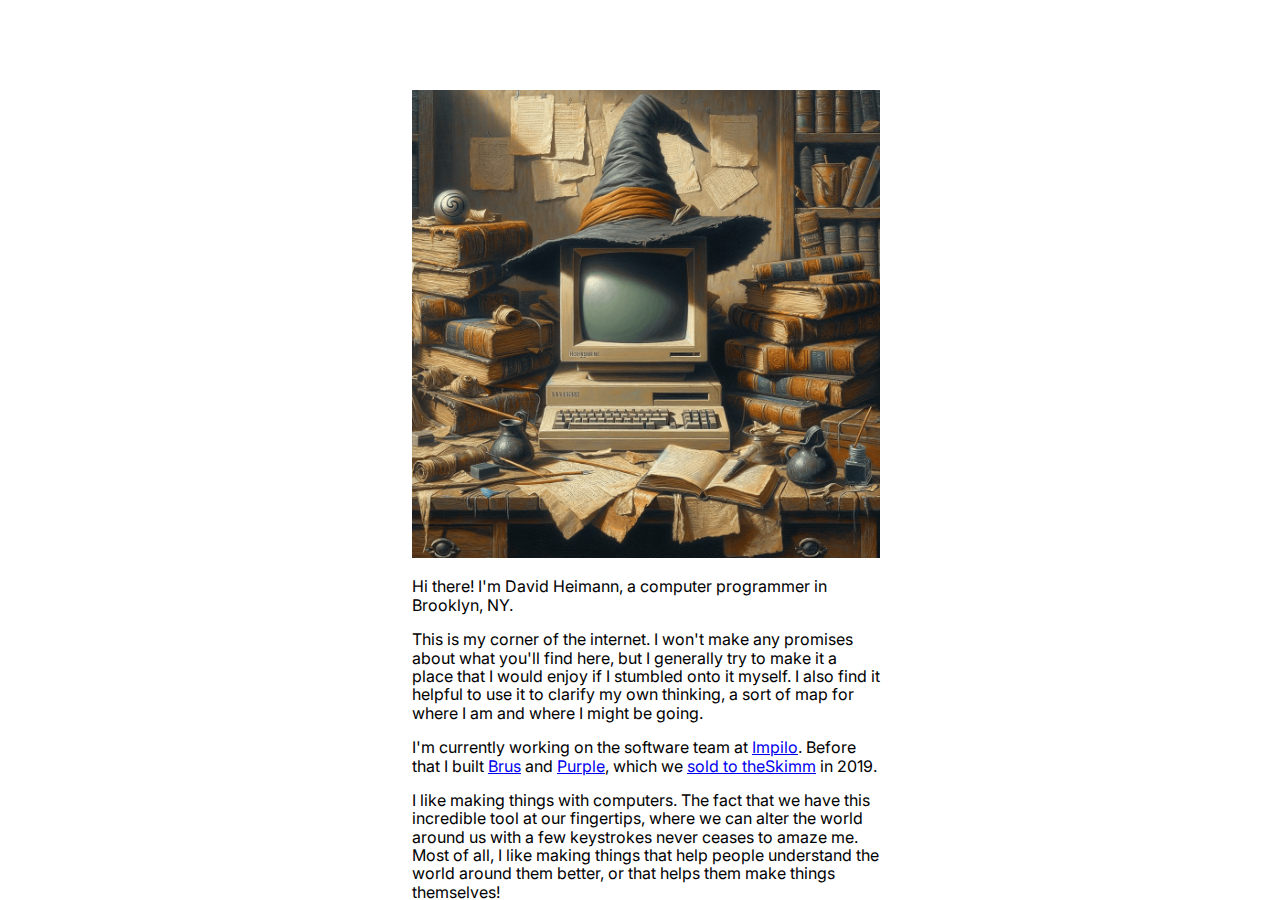
<file: index.html>
<!DOCTYPE html>
<html class="no-js" lang="">
  <head>
    <meta charset="utf-8" />
    <title>dmeh.net</title>
    <meta name="description" content="" />
    <meta name="viewport" content="width=device-width, initial-scale=1" />

    <meta property="og:title" content="" />
    <meta property="og:type" content="" />
    <meta property="og:url" content="" />
    <meta property="og:image" content="" />

    <link rel="icon" href="data:image/svg+xml,<svg xmlns=%22http://www.w3.org/2000/svg%22 viewBox=%220 0 100 100%22><text y=%22.9em%22 font-size=%2290%22>🧙‍</text></svg>">
    <link rel="apple-touch-icon" href="icon.png" />

    <link rel="stylesheet" href="css/normalize.css" />
    <link rel="stylesheet" href="css/style.css" />
    <link href="https://fonts.googleapis.com/css2?family=Inter:wght@400;500;700&display=swap" rel="stylesheet">

    <link rel="manifest" href="site.webmanifest" />
    <meta name="theme-color" content="#fbf8f3" />
  </head>

  <body>
    <body>
      <div class="wrapper">
        <div class="sidebar">
          <div class="sidebar-content">
            <h1 id="wordmark" class="main-wordmark"></h1>
            <nav>
              <ul></ul>
            </nav>
          </div>
        </div>
        <div class="main">
          <div class="main-content">
            <img src="/images/wizard.png" style="width: 100%; max-width: 468px; height: auto; margin: 0 auto; text-align: center;"/>
            <p>Hi there! I'm David Heimann, a computer programmer in Brooklyn, NY.</p>

            <p>
              This is my corner of the internet. I won't make any promises
              about what you'll find here, but I generally try to make it a
              place that I would enjoy if I stumbled onto it myself. I also find
              it helpful to use it to clarify my own thinking, a sort of map for
              where I am and where I might be going.
            </p>
            <p>
              I'm currently working on the software team at <a href="https://impilo.health">Impilo</a>.
              Before that I built
              <a
                href="https://brus.ai">Brus</a
              > and
              <a
                href="https://www.niemanlab.org/2016/03/with-purple-you-can-get-election-updates-and-political-info-via-text/"
                >Purple</a
              >, which we
              <a
                href="https://www.axios.com/theskimm-purple-acquisition-texting-email-52cad29c-5374-46e4-8155-b7410d734bf8.html"
                >sold to theSkimm</a
              >
              in 2019.
            </p>
            <p>
              I like making things with computers. The fact that we have this incredible tool at our fingertips, where we can
              alter the world around us with a few keystrokes never ceases to amaze me. Most of all, I like making things that
              help people understand the world around them better, or that helps them make things themselves!
            </p>
            <p>
              In my spare time, I've been working on <a href="https://links.rip">a bookmarking
              service</a> that works more like fuzzy search on top of a text conversation
              than a catalogue.
            </p>
          </div>
        </div>
      </div>
      <script src="js/src.js"></script>
    </body>
  </body>
</html>
</file>
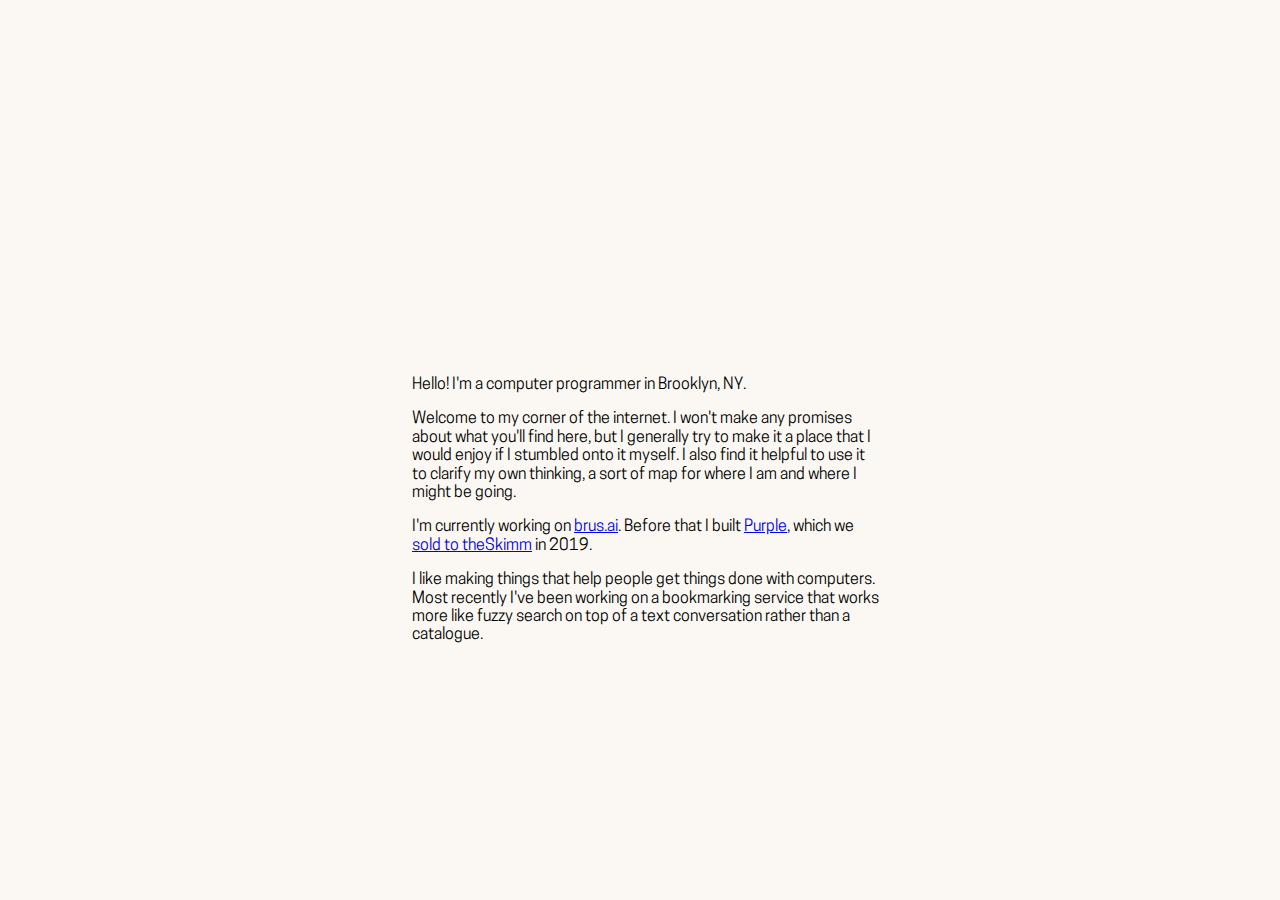
<file: root/index.html>
<!DOCTYPE html>
<html class="no-js" lang="">
  <head>
    <meta charset="utf-8" />
    <title></title>
    <meta name="description" content="" />
    <meta name="viewport" content="width=device-width, initial-scale=1" />

    <meta property="og:title" content="" />
    <meta property="og:type" content="" />
    <meta property="og:url" content="" />
    <meta property="og:image" content="" />

    <link rel="icon" href="/favicon.ico" sizes="any" />
    <link rel="icon" href="/icon.svg" type="image/svg+xml" />
    <link rel="apple-touch-icon" href="icon.png" />

    <link rel="stylesheet" href="css/normalize.css" />
    <link rel="stylesheet" href="css/style.css" />

    <link rel="manifest" href="site.webmanifest" />
    <meta name="theme-color" content="#fbf8f3" />
  </head>

  <body>
    <body>
      <div class="wrapper">
        <div class="sidebar">
          <div class="sidebar-content">
            <h1 id="wordmark" class="main-wordmark"></h1>
            <nav>
              <ul></ul>
            </nav>
          </div>
        </div>
        <div class="main">
          <div class="main-content">
            <p>Hello! I'm a computer programmer in Brooklyn, NY.</p>

            <p>
              Welcome to my corner of the internet. I won't make any promises
              about what you'll find here, but I generally try to make it a
              place that I would enjoy if I stumbled onto it myself. I also find
              it helpful to use it to clarify my own thinking, a sort of map for
              where I am and where I might be going.
            </p>
            <p>
              I'm currently working on <a href="https://brus.ai">brus.ai</a>.
              Before that I built
              <a
                href="https://www.niemanlab.org/2016/03/with-purple-you-can-get-election-updates-and-political-info-via-text/"
                >Purple</a
              >, which we
              <a
                href="https://www.axios.com/theskimm-purple-acquisition-texting-email-52cad29c-5374-46e4-8155-b7410d734bf8.html"
                >sold to theSkimm</a
              >
              in 2019.
            </p>
            <p>
              I like making things that help people get things done with
              computers. Most recently I've been working on a bookmarking
              service that works more like fuzzy search on top of a text
              conversation rather than a catalogue.
            </p>
          </div>
        </div>
      </div>
      <script src="js/src.js"></script>
    </body>
  </body>
</html>
</file>
<file: css/style.css>
/* Font configuration */
/* Using Inter font from Google Fonts */

/* Basic styles */
body {
  margin: 0;
  padding: 0;
  background-color: #fff;
  font-family: 'Inter', sans-serif; /* use Inter as the default font */
}

.main-wordmark {
  cursor: none;
}

.wrapper {
  display: flex;
  height: 100vh;
}

.sidebar {
  flex: 0 0 400px; /* this sets the width of the sidebar, you can adjust as necessary */
  overflow-y: auto; /* allows scrolling in the sidebar if necessary */
  display: grid;
  align-content: center;
}

.sidebar-content {
  padding: 20px;
  text-align: right;
}

ul {
  list-style: none;
}

ul li a {
  color: #000;
  text-decoration: none;
}

ul li a:hover {
  color: #3f3f3f;
  text-decoration: none;
}

.main {
  flex-grow: 1;
  overflow-y: auto; /* allows scrolling in the main content area */
}

.main-content {
  font-size: 16px;
  max-width: 468px;
  padding: 1vh 12px 12px 12px;
  margin-bottom: 50px; /* Add bottom margin */
}

@media (min-width: 768px) {
  .main-content {
    padding-top: 10vh;
  }
}

.main-content h2 {
  font-size: 18px;
  font-family: 'Inter', sans-serif; /* use Inter as the default font */
  font-weight: 500; /* Medium weight */
}

.project {
  border-left: 1px solid #b3d3d3;
  padding-left: 18px;
}

/* Styles for smaller screens */
@media (max-width: 768px) {
  .wrapper {
    flex-direction: column;
  }

  .sidebar {
    flex: 0 0 auto; /* reset the fixed width of the sidebar */
  }
}
</file>
<file: root/css/style.css>
/* Font configuration              */
/* I like Cooper Hewitt because it */
/* makes me think of museums.      */
/* Ironic because I never liked    */
/* spending a lot of time in them. */
@font-face {
  font-family: "CooperHewitt-Bold";
  src: url("../fonts/CooperHewitt-Bold.otf");
}

@font-face {
  font-family: "CooperHewitt-Book";
  src: url("../fonts/CooperHewitt-Book.otf");
}

@font-face {
  font-family: "CooperHewitt-Light";
  src: url("../fonts/CooperHewitt-Light.otf");
}

@font-face {
  font-family: "CooperHewitt-Medium";
  src: url("../fonts/CooperHewitt-Medium.otf");
}

/* Basic styles */
body {
  margin: 0;
  padding: 0;
  background-color: #fbf8f3;
  font-family: "CooperHewitt-Book", sans-serif; /* use CooperHewitt-Book as the default font */
}

.main-wordmark {
  cursor: none;
}

.wrapper {
  display: flex;
  height: 100vh;
}

.sidebar {
  flex: 0 0 400px; /* this sets the width of the sidebar, you can adjust as necessary */
  overflow-y: auto; /* allows scrolling in the sidebar if necessary */
  display: grid;
  align-content: center;
}

.sidebar-content {
  padding: 20px;
  text-align: right;
}

ul {
  list-style: none;
}

ul li a {
  color: #000;
  text-decoration: none;
}

ul li a:hover {
  color: #3f3f3f;
  text-decoration: none;
}

.main {
  flex-grow: 1;
  overflow-y: auto; /* allows scrolling in the main content area */
}

.main-content {
  font-size: 16px;
  max-width: 468px;
  padding: 5vh 12px 12px 12px;
}

@media (min-width: 768px) {
  .main-content {
    padding-top: 40vh;
  }
}

.main-content h2 {
  font-size: 18px;
  font-family: "CooperHewitt-Medium", sans-serif; /* use CooperHewitt-Book as the default font */
}

.project {
  border-left: 1px solid #b3d3d3;
  padding-left: 18px;
}

/* Styles for smaller screens */
@media (max-width: 768px) {
  .wrapper {
    flex-direction: column;
  }

  .sidebar {
    flex: 0 0 auto; /* reset the fixed width of the sidebar */
  }
}
</file>
